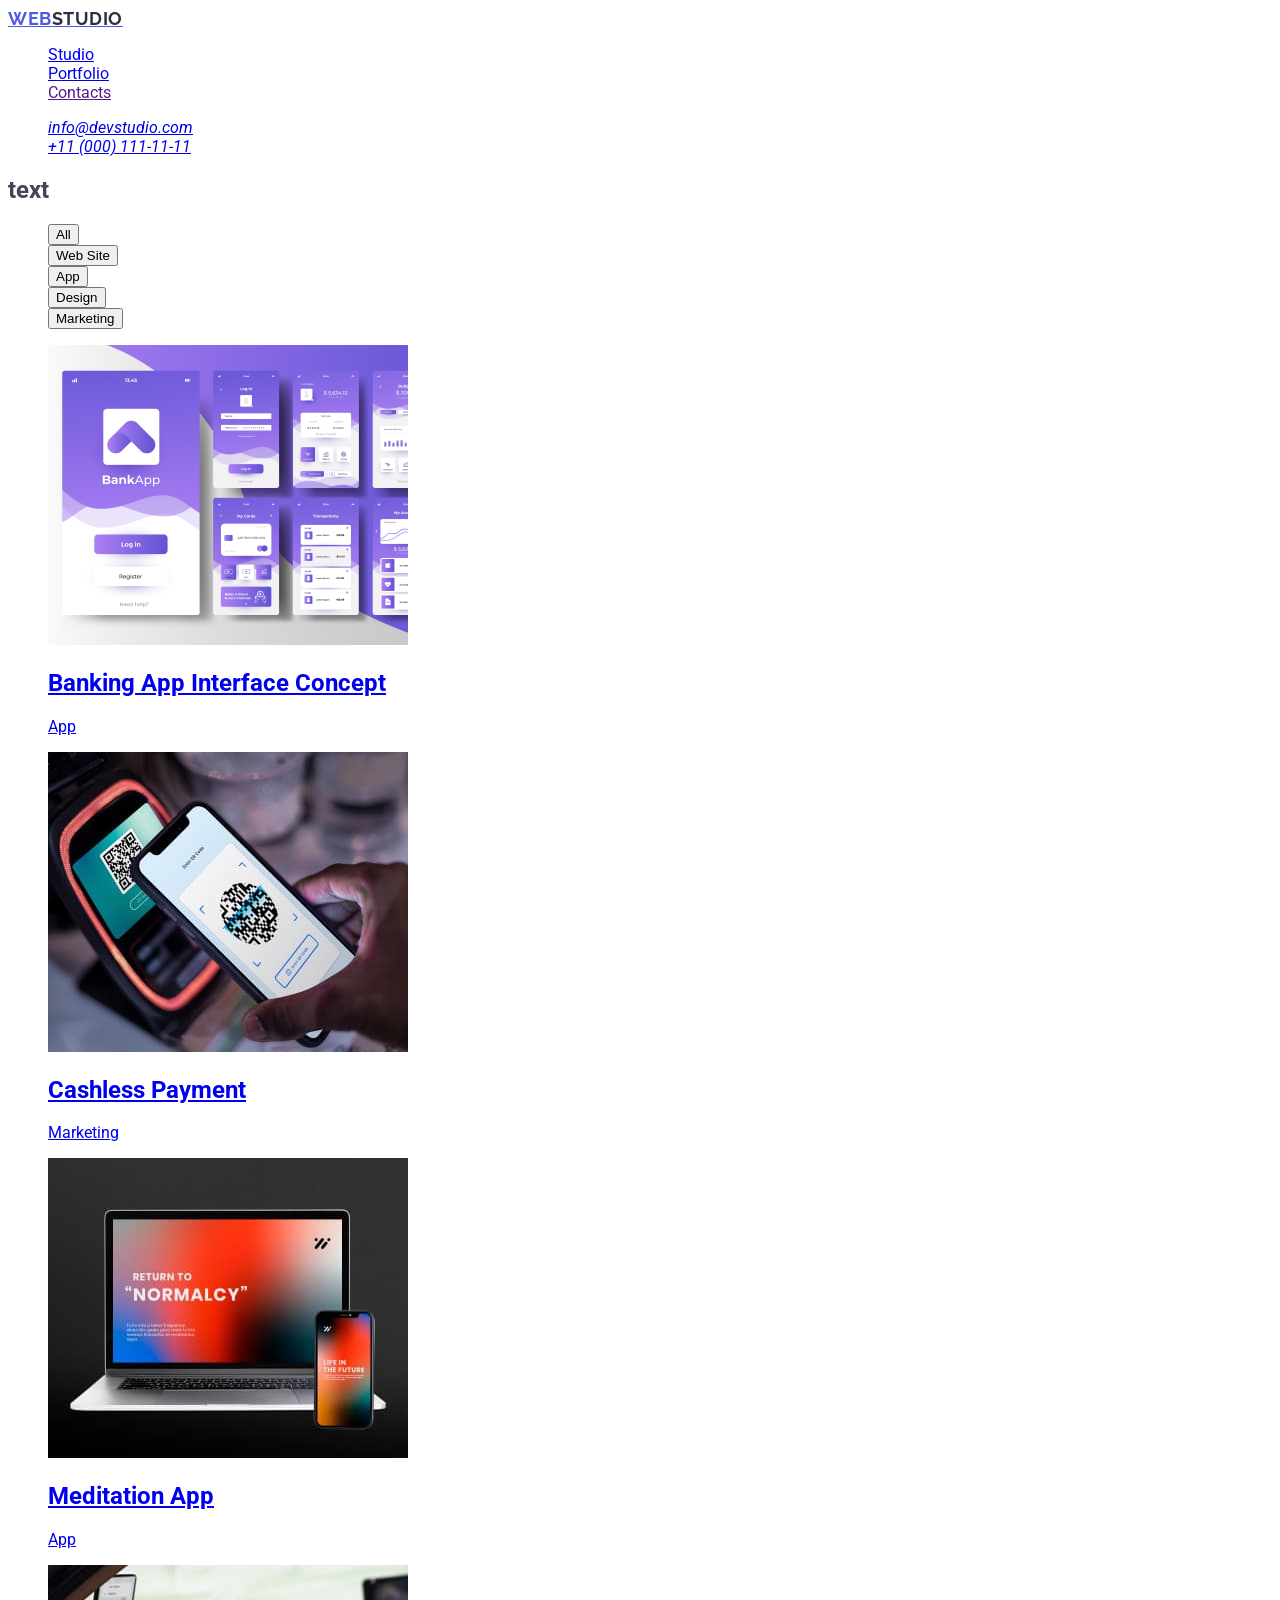
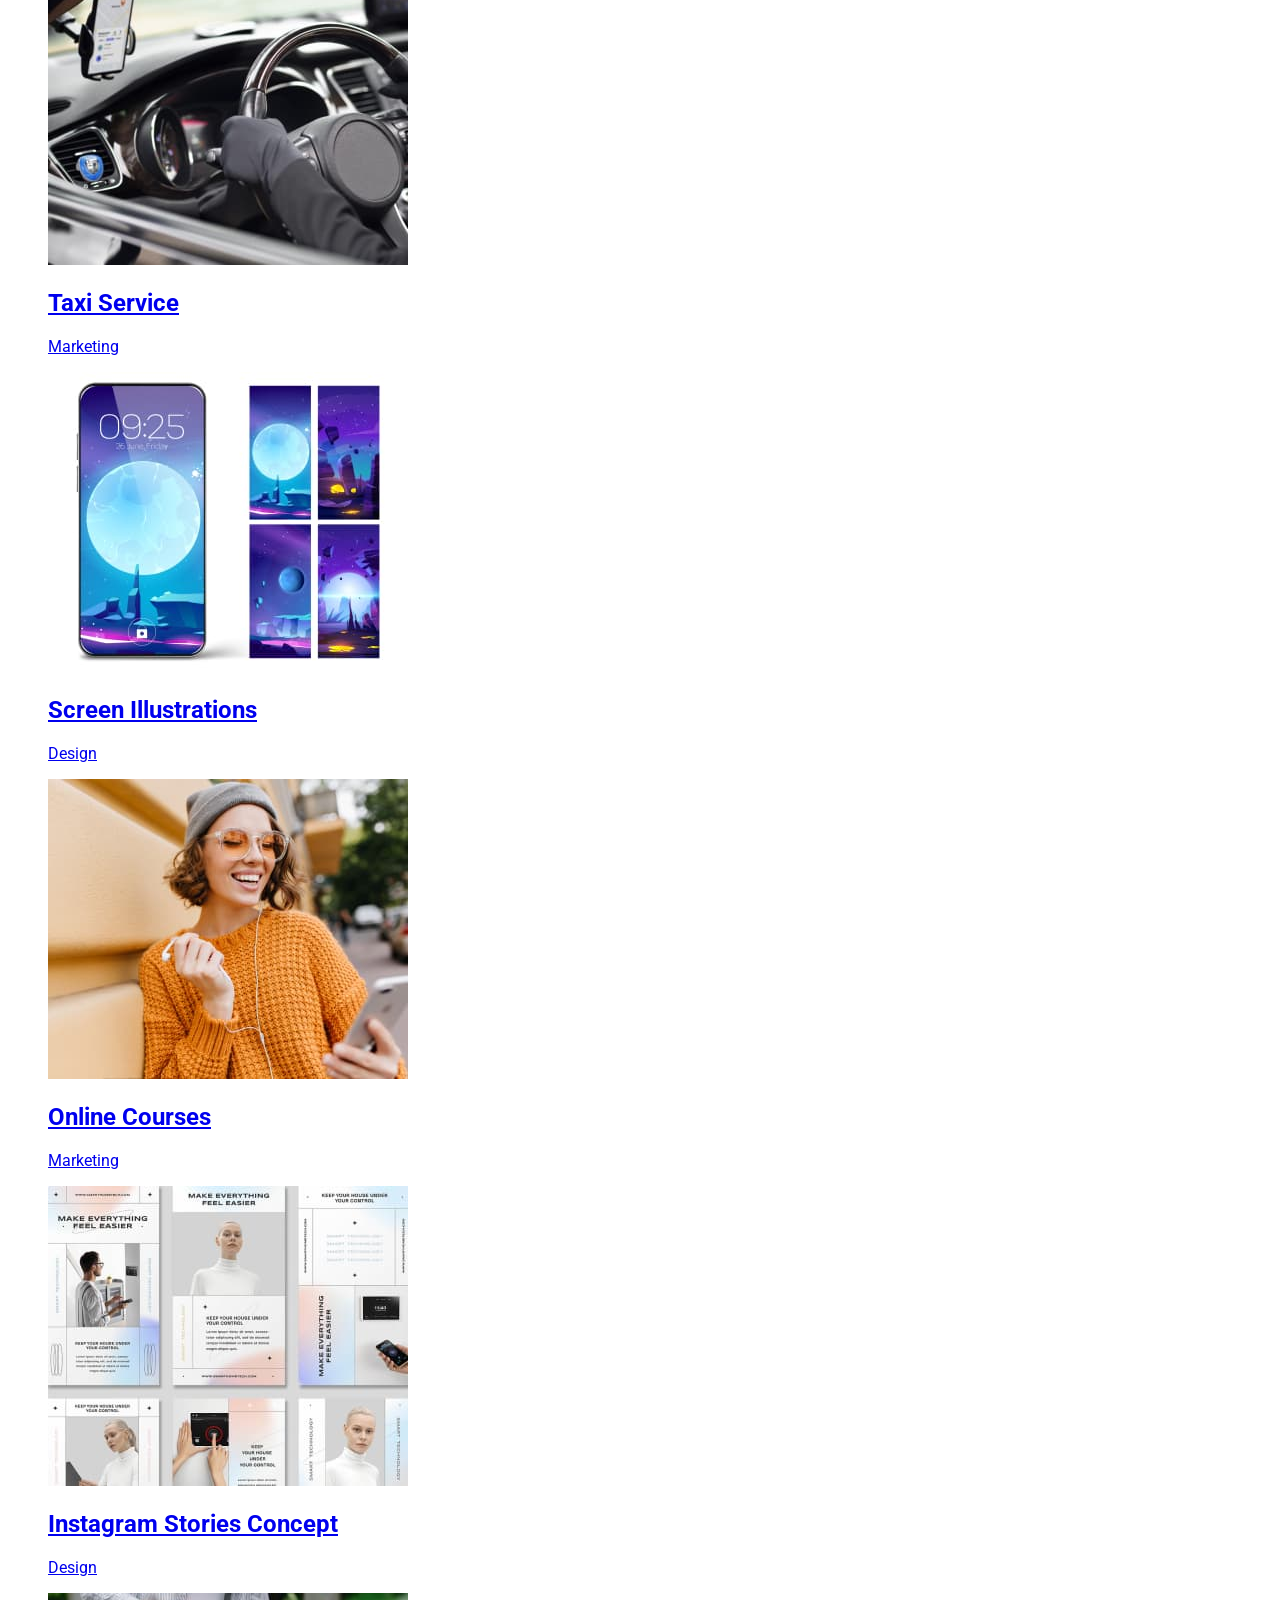
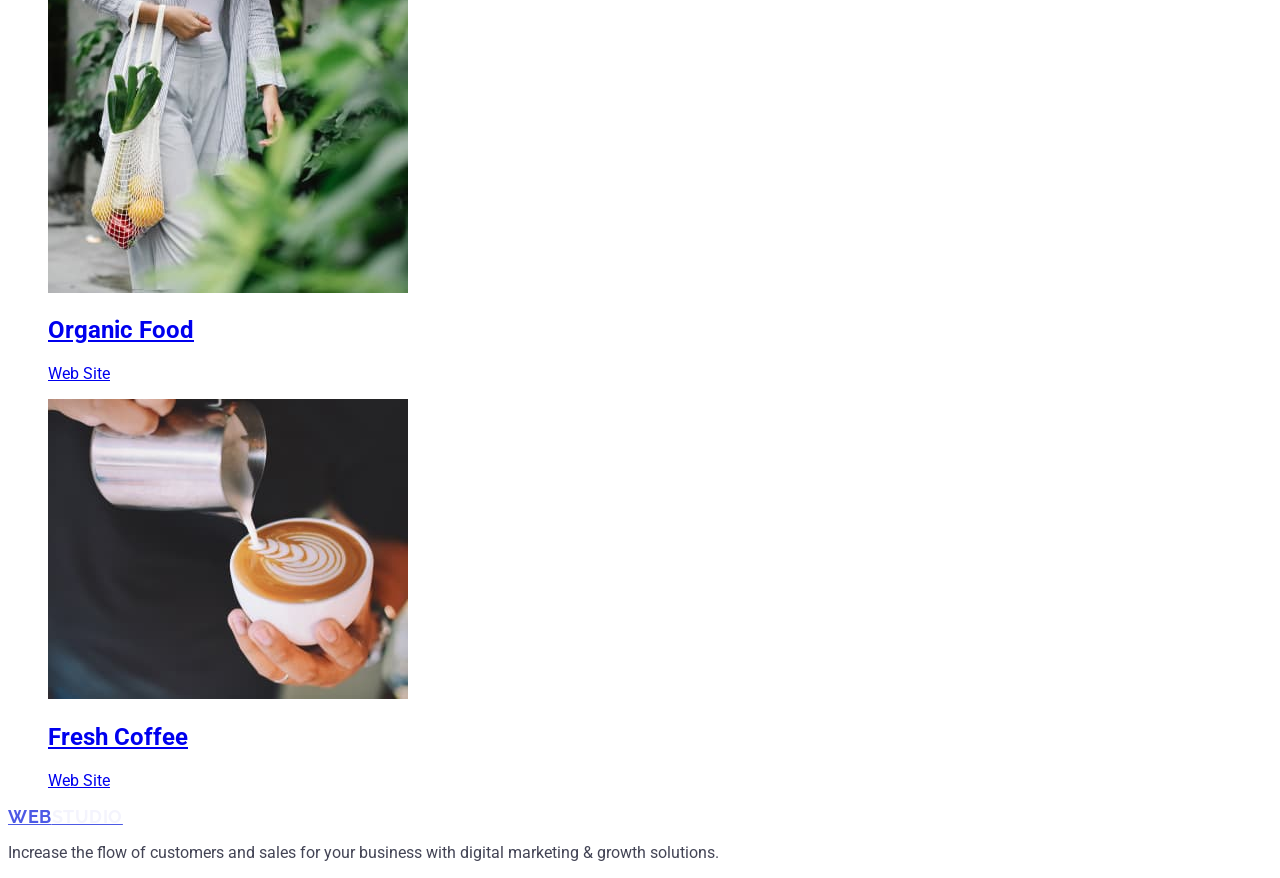
<file: portfolio.html>
<!DOCTYPE html>
<html lang="en">

<head>
    <meta charset="UTF-8">
    <meta name="viewport" content="width=device-width, initial-scale=1.0">
<link rel="preconnect" href="https://fonts.googleapis.com">
<link rel="preconnect" href="https://fonts.gstatic.com" crossorigin>
<link href="https://fonts.googleapis.com/css2?family=Raleway:wght@800&family=Roboto:wght@400;500;700;900&display=swap"
    rel="stylesheet">
    <link rel="stylesheet" href="./css/styles.css"><title>zadanie domowe</title>
</head>

<body>
    <header>

        <nav>
            <a class="logo link" href="./index.html">Web<span class="span">Studio</span></a>

            <ul class="list">
                <li><a class="link-list-element link" href="./index.html">Studio</a></li>
                <li><a class="link-list-element link" href="./portfolio.html">Portfolio</a></li>
                <li><a class="link-list-element link" href="">Contacts</a></li>
            </ul>

        </nav>
        <address class="address-class">
            <ul class="list">
                <li>
                    <a class="link link-list-element extra" href="mailto:info@devstudio.com">info@devstudio.com</a>
                </li>
                <li>


                    <a class="link link-list-element" href="tel:+110001111111">+11 (000) 111-11-11</a>
                </li>
            </ul>
        </address>

    </header>
    <Main>
        <section>
            <h1>text</h1>
     <ul class="list button-list">
                <li><button class="button-second" type="button">All</button>
            
                </li>
                <li><button class="button-second" type="button">Web Site</button>
                
                </li>
                <li><button class="button-second"  type="button">App</button>
                
                </li>
                <li><button class="button-second" type="button">Design</button>

                </li>
                <li><button class="button-second" type="button">Marketing</button>
                
                </li>
            </ul>
       <ul class="list">
                <li>
                    <a href="./images/img1portfolio.jpg" class="link">
                    <img src="./images/img1portfolio.jpg" alt="banking aplication" width="360">
                    <h2 class="third-header">Banking App Interface Concept</h2>
                    <p class="text-class">App</p></a>
                </li>
                <li>
                    <a href="./images/img2portfolio.jpg" class="link">
                    <img src="./images/img2portfolio.jpg" alt="phone next to contactless payment device" width="360" >
                    <h2 class="third-header">Cashless Payment</h2>
                    <p class="text-class">Marketing</p></a>
                </li>
                <li>
                    <a href="./images/img3portfolio.jpg" class="link">
                    <img src="./images/img3portfolio.jpg" alt="laptop and phone image" width="360" >
                    <h2 class="third-header">Meditation App</h2>
                <p class="text-class">App</p></a>
            </li>
                <li>
                    <a href="./images/img4portfolio.jpg" class="link">
                    <img src="./images/img4portfolio.jpg" alt="hands holding steering wheel during driving" width="360" >
                    <h2 class="third-header">Taxi Service</h2>
                <p class="text-class">Marketing</p></a>
            </li>
                <li><a href="./images/img5portfolio.jpg" class="link">
                    <img src="./images/img5portfolio.jpg" alt="phone" width="360" >
                    <h2 class="third-header">Screen Illustrations</h2>
                    <p class="text-class">Design</p></a>
                </li>
                <li><a href="./images/img6portfolio.jpg" class="link">
                    <img src="./images/img6portfolio.jpg" alt="happy young lady in orange sweater and looking at phone" width="360" >
                    <h2 class="third-header">Online Courses</h2>
                <p class="text-class">Marketing</p></a>
            </li>
                <li><a href="./images/img7portfolio.jpg" class="link">
                    <img src="./images/img7portfolio.jpg" alt="aplication" width="360" >
                    <h2 class="third-header">Instagram Stories Concept</h2>
                    <p class="text-class">Design</p></a></li>
                <li><a href="./images/img8portfolio.jpg" class="link">
                    <img src="./images/img8portfolio.jpg" alt=" hand holding fruts in shoping bag" width="360" >
                    <h2 class="third-header">Organic Food</h2>
                <p class="text-class">Web Site</p></a>
            </li>
                <li><a href="./images/img9portfolio.jpg" class="link">
                    <img src="./images/img9portfolio.jpg" alt="cup of Coffee" width="360" >
                <h2 class="third-header">Fresh Coffee
                </h2>
                <p class="text-class">Web Site</p></a>
            </li>
                
</ul>
    </section> 
    </Main>
    <Footer class="footer-element">
        <a class="logo link" href="./index.html">Web<span class="span-bottom">Studio</span></a>
        <p class="text-class">Increase the flow of customers and sales for your business with digital marketing & growth solutions.</p>
    </Footer>


</body>

</html>
</file>
<file: css/styles.css>
:root {
    --iris: #4d5ae5;
    --ocean: #404bbf;
    --navy-blue: #2e2f42;
    --green: #31d0aa;
    --slate: #434455;
    --light-slate: #8e8f99;
    --cornflower: #e7e9fc;
    --cloud: #f4f4fd;
    --navy-blue-modal: rgba(46, 47, 66, 0.4);
    --grey: rgba(46, 47, 66, 0.7);
    --white: #fff;
    --dairy: #fcfcfc;
}
body{

    font-family: 'Raleway', sans-serif;
    font-family: 'Roboto', sans-serif;
    color:var(--slate);
    background-color: var(--white);
}


ul{
    list-style: none;

}


.clear-underline {
    text-decoration: none;}
/* logo  */
.logo{
   color: var(--iris);
   font-family:'Raleway', sans-serif;
   font-weight: 700;
   font-size: 18px;
   letter-spacing: 0.03em;
   line-height: 1.17;
   text-transform: uppercase;

}
span{
   color: var(--navy-blue);

}
/*  links */
.link-list{
    color:var(--navy-blue);
    font-weight: 500;
    line-height: 1.5;
    font-size: 16px;
    letter-spacing: 0.02em;


}
.link-list:hover,
.link-list:focus{
    color: var(--ocean);
}





    /* adress */



.adress{
    font-family: 'Roboto';
    font-size: 16px;
    line-height: 24px;
    letter-spacing: 0.02em;
    font-style: normal;
}
.adres-link{
    color: var(--slate);

}
.adres-link:hover,
.adres-link:focus{
    color: var(--ocean);
}



/* section first-hero */


.hero{
    background-color:var(--navy-blue)
}

.hero-header{
    font-size: 56px;
    letter-spacing: 0.02em;
    line-height: 1.07;
    color: var(--white);
    text-align: center;
}

/* hero button  */
.button{
    background-color:var(--iris);
    font-family:'Roboto',sans-serif;
    font-size: 16px;
    font-weight: 500;
    line-height: 1.5;
    letter-spacing: 0.04em;
    color: var(--white);
    cursor: pointer;
}
.button:hover{
    background-color: var(--ocean);
}
.button:focus{
    background-color: var(--ocean);
}


/* values-section */


.values-header{
    font-size: 36px;
    letter-spacing: 0.02em;
    color: var(--navy-blue);
    line-height: 1.11;
    text-align: center;
    text-transform: capitalize;
}
.values-option{
    font-size: 20px;
    letter-spacing: 0.02em;
    color: var(--navy-blue);
    line-height: 1.2;
    font-weight: 500;
}

.values-description{
    font-size: 16px;
    line-height: 1.5;
    letter-spacing: 0.02em;
    color: var(--slate);
}


/* section team */



.team{
    background-color: var(--cloud);
}
.team-header{
        font-size: 36px;
        letter-spacing: 0.02em;
        color: var(--navy-blue);
        line-height: 1.11;
        text-align: center;
        text-transform: capitalize;

}
    
.team-images{
         background-color: var(--white);
}
.team-name{
    font-size: 20px;
    letter-spacing: 0.02em;
    color: var(--navy-blue);
    line-height: 1.2;
    font-weight: 500;
}
.team-job{
font-size: 16px;
    line-height: 1.5;
    letter-spacing: 0.02em;
    color: var(--slate);
}




/* portfolio section*/

.portfolio-header{
    font-size: 36px;
    letter-spacing: 0.02em;
    color: var(--navy-blue);
    line-height: 1.11;
    text-align: center;
    text-transform: capitalize;
}
.service{
    font-size: 20px;
    letter-spacing: 0.02em;
    color: var(--navy-blue);
    line-height: 1.2;
    font-weight: 500;
}
.category{
    font-size: 16px;
    line-height: 1.5;
    letter-spacing: 0.02em;
    color: var(--slate);
}


/* foter */

.footer{
    background-color:var(--navy-blue);
}
.text-footer{
    color: var(--cloud);
    line-height: 1.5;
    letter-spacing: 0.02em;
}
.span-bottom{
   color:var(--cloud);
}
</file>
